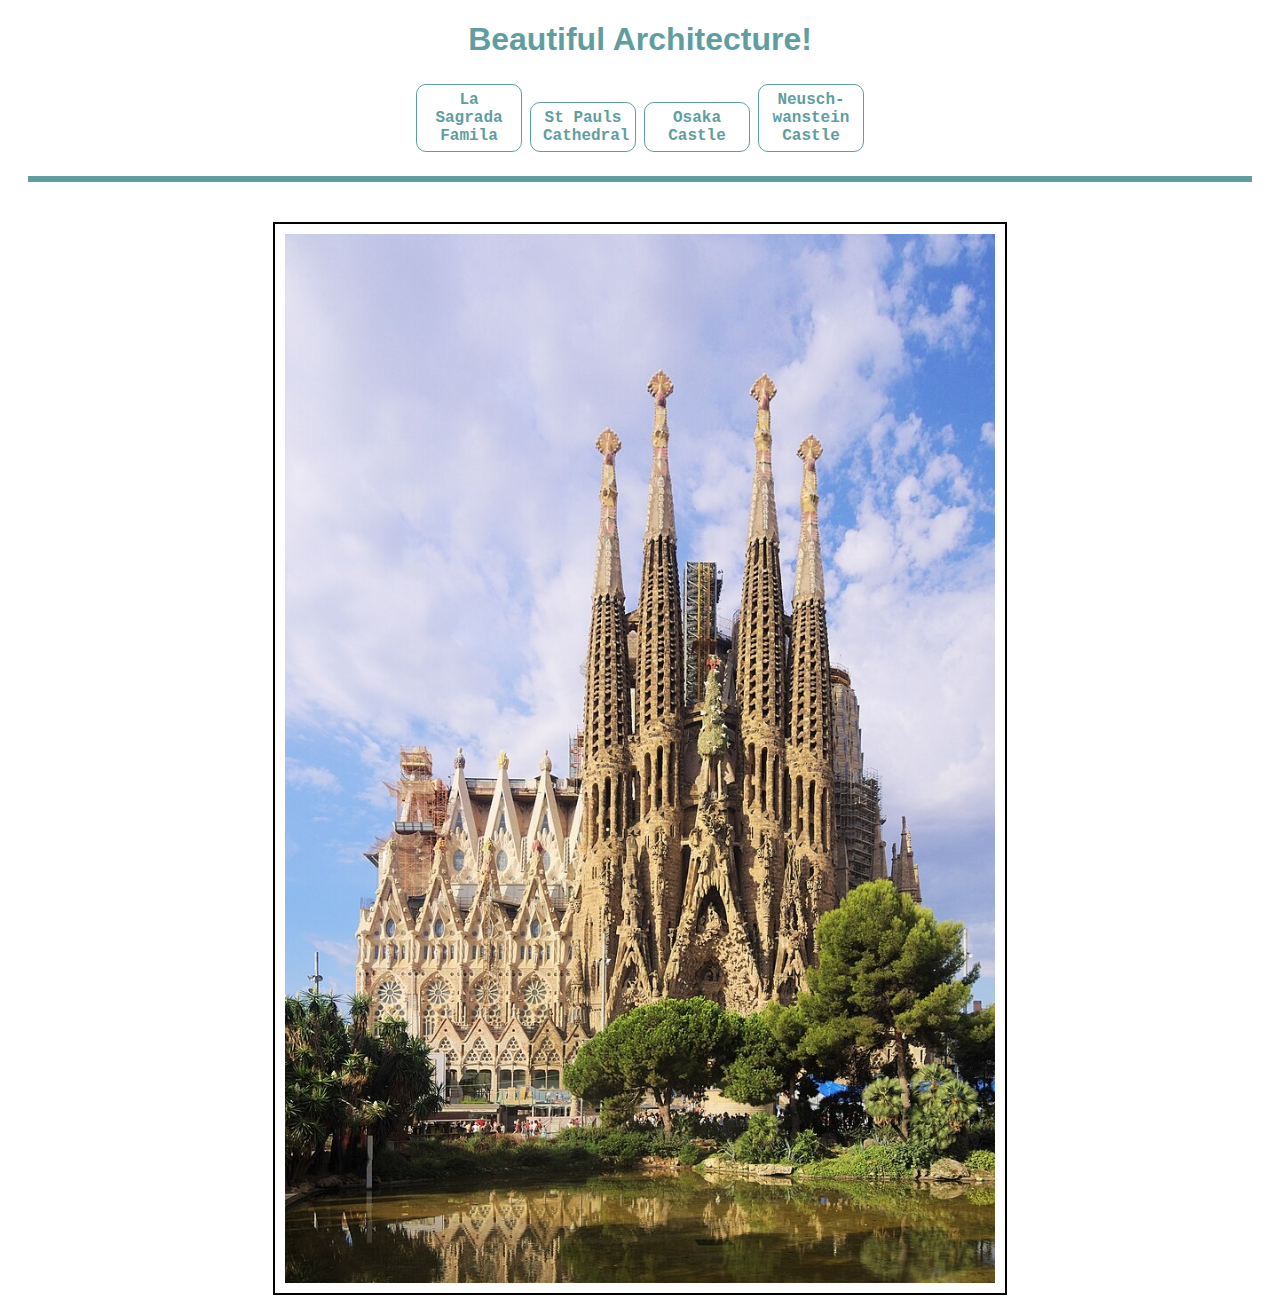
<file: index.html>
<!DOCTYPE html>
<html lang="en">
<head>
    <meta charset="UTF-8">
    <meta name="viewport" content="width=device-width, initial-scale=1.0">
    <link rel="stylesheet" href="assets/css/style.css">
    <title>Beautiful Architecture</title>
</head>
    <h1>Beautiful Architecture!</h1>
        <nav>
            <ul>
                <li>
                    <a href="index.html">La Sagrada Famila</a>
                </li>
                <li>
                    <a href="st-pauls.html">St Pauls Cathedral</a>
                </li>
                <li>
                    <a href="osaka.html">Osaka Castle</a>
                </li>
                <li>
                    <a href="neuschwanstein.html">Neusch-wanstein Castle</a>
                </li>
            </ul>
        
        </nav>
        <section>
            <figure>
                <img src="assets/images/la Sagrada Famila.jpeg" alt=" an image of La Sagrada Famila">
            </figure>
        </section>
<body>
    
</body>
</html>
</file>
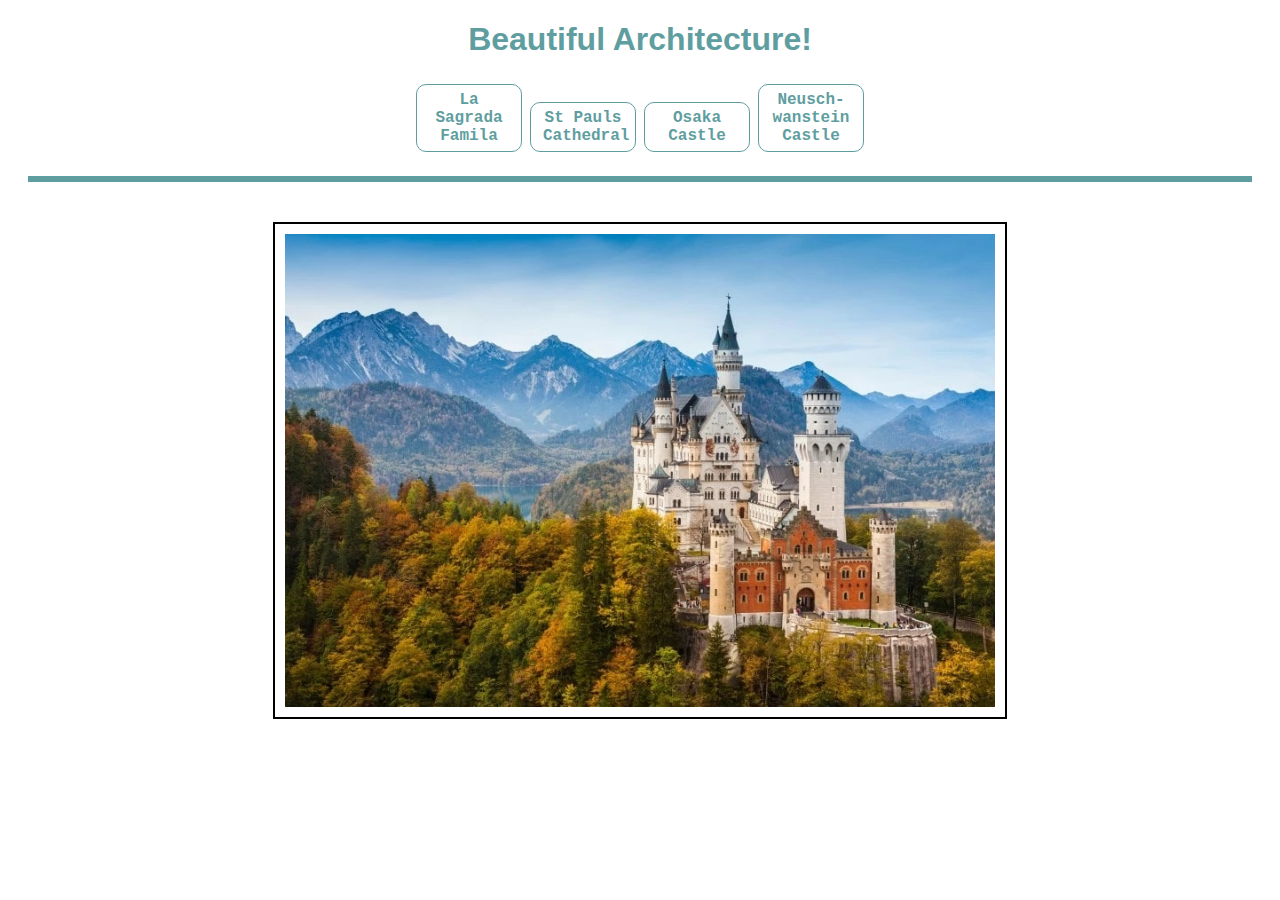
<file: neuschwanstein.html>
<!DOCTYPE html>
<html lang="en">
<head>
    <meta charset="UTF-8">
    <meta name="viewport" content="width=device-width, initial-scale=1.0">
    <link rel="stylesheet" href="assets/css/style.css">
    <title>Beautiful Architecture</title>
</head>
    <h1>Beautiful Architecture!</h1>
        <nav>
            <ul>
                <li>
                    <a href="index.html">La Sagrada Famila</a>
                </li>
                <li>
                    <a href="st-pauls.html">St Pauls Cathedral</a>
                </li>
                <li>
                    <a href="osaka.html">Osaka Castle</a>
                </li>
                <li>
                    <a href="neuschwanstein.html">Neusch-wanstein Castle</a>
                </li>
            </ul>
        </nav>
        <section>
            <figure>
                <img src="assets/images/10._Neuschwanstein.jpeg" alt=" an image of Neuschwanstein Castle">
            </figure>
        </section>
<body>
    
</body>
</html>
</file>
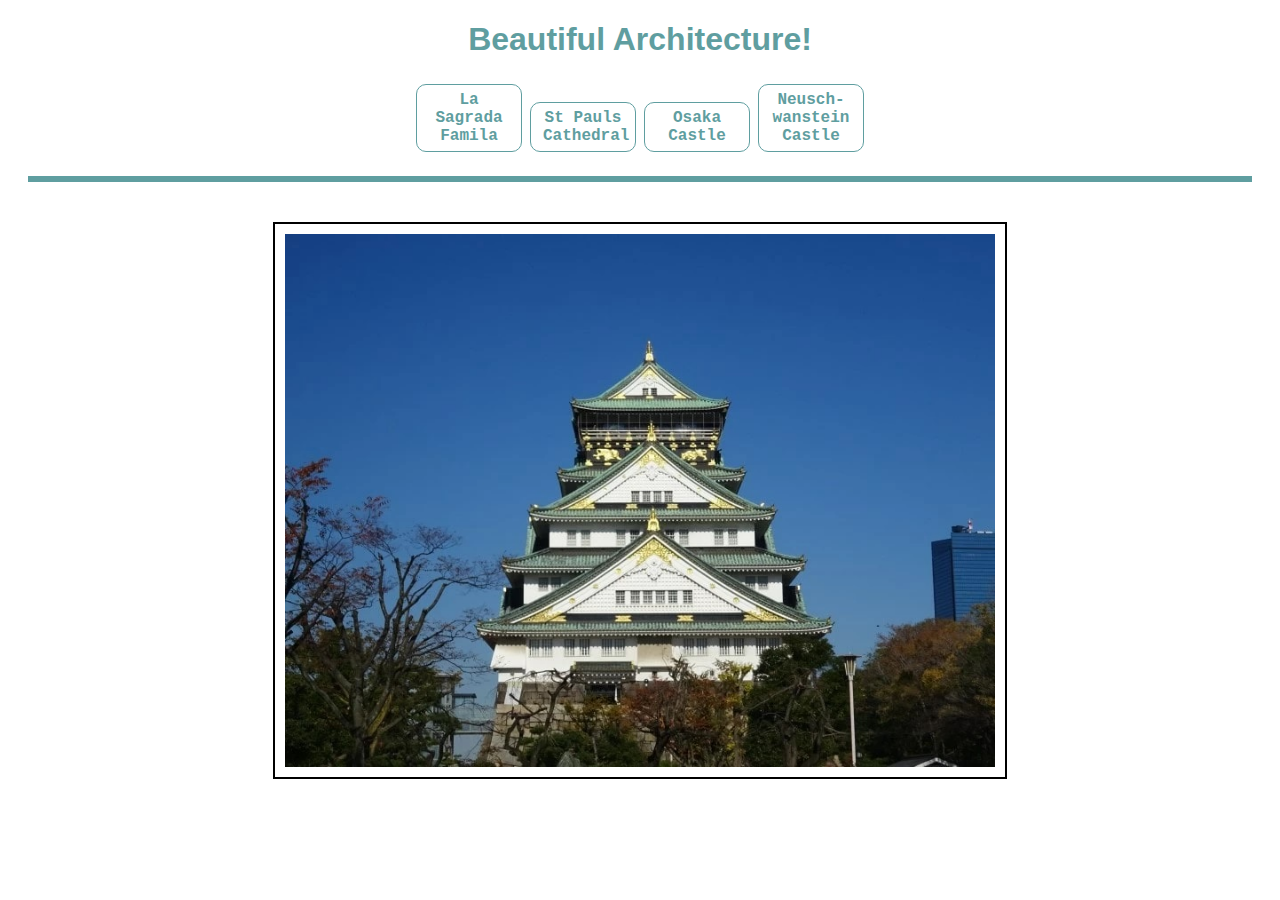
<file: osaka.html>
<!DOCTYPE html>
<html lang="en">
<head>
    <meta charset="UTF-8">
    <meta name="viewport" content="width=device-width, initial-scale=1.0">
    <link rel="stylesheet" href="assets/css/style.css">
    <title>Beautiful Architecture</title>
</head>
    <h1>Beautiful Architecture!</h1>
        <nav>
            <ul>
                <li>
                    <a href="index.html">La Sagrada Famila</a>
                </li>
                <li>
                    <a href="st-pauls.html">St Pauls Cathedral</a>
                </li>
                <li>
                    <a href="osaka.html">Osaka Castle</a>
                </li>
                <li>
                    <a href="neuschwanstein.html">Neusch-wanstein Castle</a>
                </li>
            </ul>
        </nav>
        <section>
            <figure>
                <img src="assets/images/Osaka Castle.jpeg" alt=" an image of Osaka Castle">
            </figure>
        </section>
<body>
    
</body>
</html>
</file>
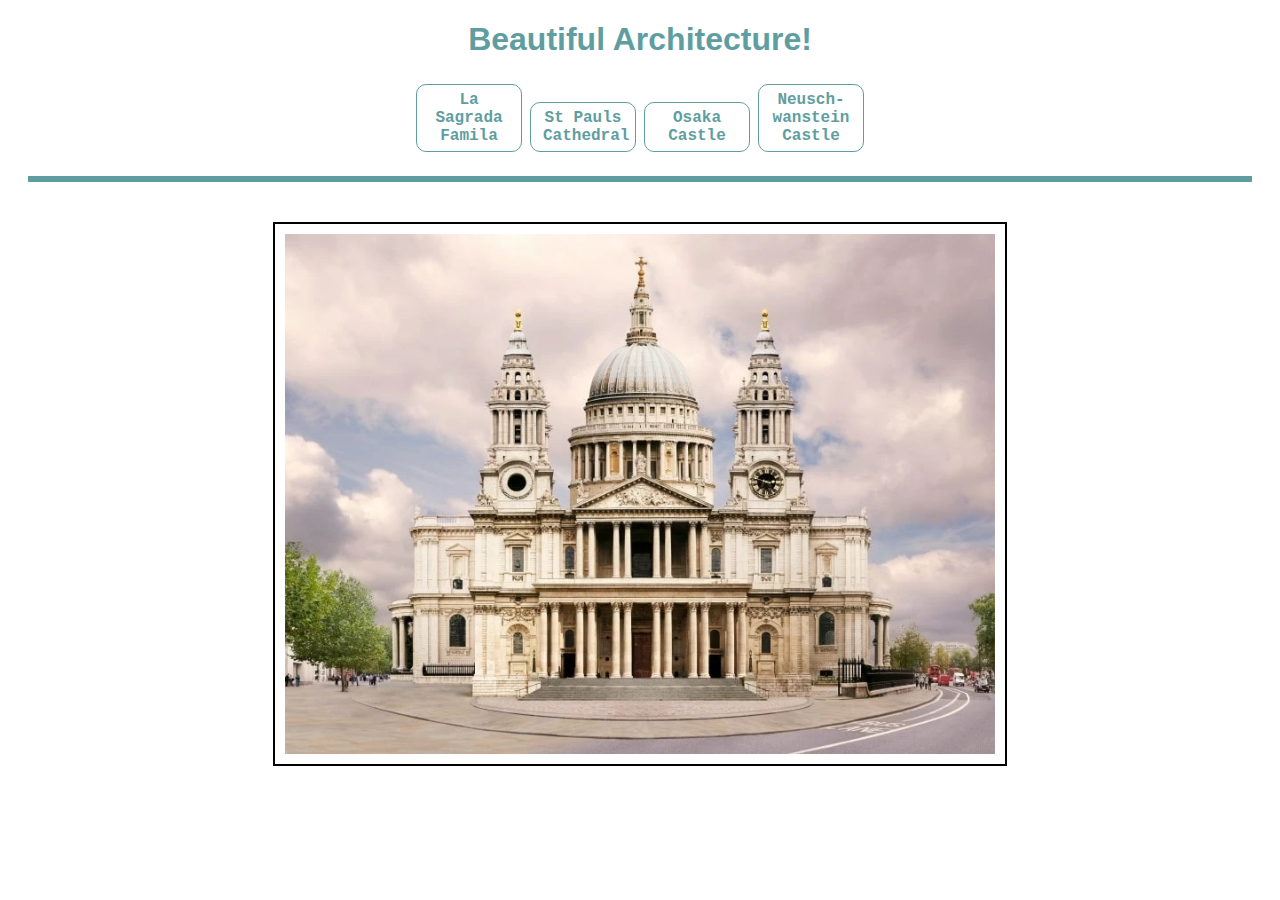
<file: st-pauls.html>
<!DOCTYPE html>
<html lang="en">
<head>
    <meta charset="UTF-8">
    <meta name="viewport" content="width=device-width, initial-scale=1.0">
    <link rel="stylesheet" href="assets/css/style.css">
    <title>Beautiful Architecture</title>
</head>
    <h1>Beautiful Architecture!</h1>
        <nav>
            <ul>
                <li>
                    <a href="index.html">La Sagrada Famila</a>
                </li>
                <li>
                    <a href="st-pauls.html">St Pauls Cathedral</a>
                </li>
                <li>
                    <a href="osaka.html">Osaka Castle</a>
                </li>
                <li>
                    <a href="neuschwanstein.html">Neusch-wanstein Castle</a>
                </li>
            </ul>
        </nav>
        <section>
            <figure>
                <img src="assets/images/St Pauls.jpeg" alt=" an image of St-Pauls Cathedral">
            </figure>
        </section>
<body>
    
</body>
</html>
</file>
<file: assets/css/style.css>
h1 {
    font-family: Arial, Helvetica, sans-serif;
    text-align: center;
    color:cadetblue
}

ul {
    list-style-type: none;
    margin: 0;
    padding: 0;
}

a {
    border: 1px solid cadetblue;
    border-radius: 50%;
    width: 5rem;
    padding: 6px 12px;
    text-align: center;
    text-decoration: none;
    display: inline-block;
    margin: 4px 2px;
    border-radius: 10px;
    font-family:'Courier New', Courier, monospace;
    font-weight: 600;
    color:cadetblue
}

li {
    display: inline;
  }

  nav {
    text-align: center;
    border-bottom: 6px solid cadetblue;
    margin: 0px 20px 20px 20px;
    padding-bottom: 20px;
  }

  img {
    border: 2px solid black;
    max-width: 60%;
    padding: 10px;
    display: block;
    margin-left: auto;
    margin-right: auto;
    
  }
  figure {
    margin-top: 40px;
  }
</file>
